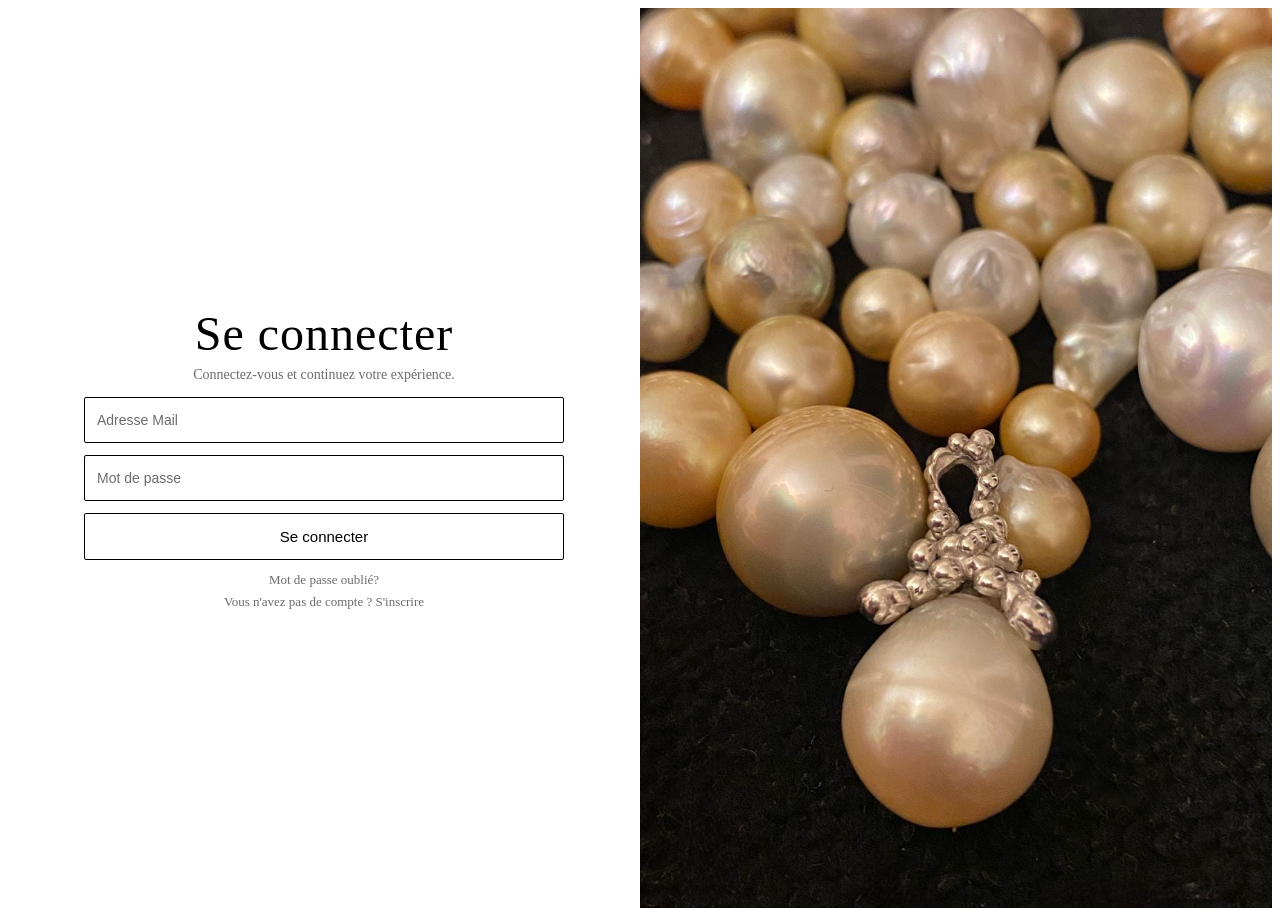
<file: Vue.html>
<!DOCTYPE html>
<html lang="fr">
<head>
    <meta charset="UTF-8">
    <meta name="viewport" content="width=device-width, initial-scale=1.0">
    <title>Authentification</title>
    <link rel="stylesheet" href="style/auth.css">
</head>
<body>
    <div class="authentification" id="auth">
        <!-- Left and right background images (each covers 50%) -->
        <div class="image-half image-left" aria-hidden="true">
            <img src="src/img/image-connexion.png" alt="" class="image-connexion__img">
        </div>
        <div class="image-half image-right" aria-hidden="true">
            <img src="src/img/image-connexion.png" alt="" class="image-connexion__img">
        </div>

        <!-- Form frame overlay that will slide the card -->
        <div class="formulaire-connexion">
            <div class="form-frame">
                <div class="form-card" role="region" aria-label="Formulaire d'authentification">
                    <div id="login-fields" class="fields visible">
                        <h3 class="titre-formulaire-authentification">Se connecter</h3>
                        <p class="sous-titre-authentification">Connectez-vous et continuez votre expérience.</p>
                        <form id="form-login" method="POST" action="index.php?action=connexion">
                            <div class="champ-formulaire-authentification">
                                <label for="mail_conn" class="etiquette-authentification">Email :</label>
                                <input id="mail_conn" type="email" name="mail_conn" required class="champ-saisie-authentification" placeholder="Adresse Mail">
                            </div>
                            <div class="champ-formulaire-authentification">
                                <label for="mdp_conn" class="etiquette-authentification">Mot de passe :</label>
                                <input id="mdp_conn" type="password" name="mdp_conn" required class="champ-saisie-authentification" placeholder="Mot de passe">
                            </div>
                            <div class="form-actions">
                                <button type="submit" name="connecter" value="1" class="bouton-soumission-authentification">Se connecter</button>
                            </div>
                        </form>
                        <div class="lien-aide">
                            <div><a href="index.php?action=mdp_oublie">Mot de passe oublié?</a></div>
                            <div style="margin-top:6px;">Vous n'avez pas de compte ? <a href="#" class="toggle-signup">S'inscrire</a></div>
                        </div>
                    </div>

                    <div id="signup-fields" class="fields hidden">
                        <h3 class="titre-formulaire-authentification">S'inscrire</h3>
                        <p class="sous-titre-authentification">Créez votre compte.</p>
                        <form id="form-signup" method="POST" action="index.php?action=inscription">
                            <div class="champ-formulaire-authentification">
                                <label for="prenom" class="etiquette-authentification">Prénom :</label>
                                <input id="prenom" type="text" name="prenom" required class="champ-saisie-authentification" placeholder="Prénom">
                            </div>
                            <div class="champ-formulaire-authentification">
                                <label for="nom" class="etiquette-authentification">Nom :</label>
                                <input id="nom" type="text" name="nom" required class="champ-saisie-authentification" placeholder="Nom">
                            </div>
                            <div class="champ-formulaire-authentification">
                                <label for="mail_inscr" class="etiquette-authentification">Email :</label>
                                <input id="mail_inscr" type="email" name="mail_inscr" required class="champ-saisie-authentification" placeholder="Adresse Mail">
                            </div>
                            <div class="champ-formulaire-authentification">
                                <label for="tel" class="etiquette-authentification">Téléphone (optionnel) :</label>
                                <input id="tel" type="tel" name="tel" class="champ-saisie-authentification" placeholder="Téléphone">
                            </div>
                            <div class="champ-formulaire-authentification">
                                <label for="mdp_inscr" class="etiquette-authentification">Mot de passe (min. 8 caractères) :</label>
                                <input id="mdp_inscr" type="password" name="mdp_inscr" required minlength="8" class="champ-saisie-authentification" placeholder="Mot de passe">
                            </div>
                            <div class="champ-formulaire-authentification">
                                <label for="mdp_inscr_conf" class="etiquette-authentification">Confirmer le mot de passe :</label>
                                <input id="mdp_inscr_conf" type="password" name="mdp_inscr_conf" required minlength="8" class="champ-saisie-authentification" placeholder="Confirmation du mot de passe">
                            </div>

                            <details class="bloc-adresse-authentification">
                                <summary class="en-tete-adresse-authentification">
                                    <span class="titre-adresse-authentification">Ajouter une adresse</span>
                                    <span class="aide-adresse-authentification">Facultatif, cliquer pour remplir</span>
                                </summary>

                                <div class="contenu-adresse-authentification">
                                    <div class="champ-formulaire-authentification">
                                        <label for="adresse" class="etiquette-authentification">Adresse (optionnel) :</label>
                                        <input id="adresse" type="text" name="adresse" class="champ-saisie-authentification" placeholder="Adresse">
                                    </div>

                                    <div class="champ-formulaire-authentification">
                                        <label for="ville" class="etiquette-authentification">Ville (optionnel) :</label>
                                        <input id="ville" type="text" name="ville" class="champ-saisie-authentification" placeholder="Ville">
                                    </div>

                                    <div class="champ-formulaire-authentification">
                                        <label for="code_postal" class="etiquette-authentification">Code postal (optionnel) :</label>
                                        <input id="code_postal" type="text" name="code_postal" class="champ-saisie-authentification" placeholder="Code postal">
                                    </div>

                                    <div class="champ-formulaire-authentification">
                                        <label for="pays" class="etiquette-authentification">Pays (optionnel) :</label>
                                        <input id="pays" type="text" name="pays" class="champ-saisie-authentification" placeholder="Pays">
                                    </div>
                                </div>
                            </details>

                            <div class="form-actions">
                                <button type="submit" name="inscription" value="1" class="bouton-soumission-authentification">S'inscrire</button>
                            </div>
                        </form>
                        <div class="lien-aide">
                            <div>Vous avez déjà un compte ? <a href="#" class="toggle-login">Se connecter</a></div>
                        </div>
                    </div>
                </div>
            </div>
        </div>
    </div>

    <script>
    document.addEventListener('DOMContentLoaded', function(){
        var root = document.getElementById('auth');
        var loginFields = document.getElementById('login-fields');
        var signupFields = document.getElementById('signup-fields');
        function showSignup(e){
            if(e) e.preventDefault();
            root.classList.add('is-signup');
            // cross-fade fields
            loginFields.classList.remove('visible'); loginFields.classList.add('hidden');
            signupFields.classList.remove('hidden'); signupFields.classList.add('visible');
            setTimeout(function(){
                var f = signupFields.querySelector('input'); if(f) f.focus();
            }, 560);
        }
        function showLogin(e){
            if(e) e.preventDefault();
            root.classList.remove('is-signup');
            signupFields.classList.remove('visible'); signupFields.classList.add('hidden');
            loginFields.classList.remove('hidden'); loginFields.classList.add('visible');
            setTimeout(function(){
                var f = loginFields.querySelector('input'); if(f) f.focus();
            }, 560);
        }

        document.querySelectorAll('.toggle-signup').forEach(function(el){ el.addEventListener('click', showSignup); });
        document.querySelectorAll('.toggle-login').forEach(function(el){ el.addEventListener('click', showLogin); });
    });
    </script>
</body>
</html>
</file>
<file: style/auth.css>
.authentification {
    position: relative;
    width: 100%;
    max-width: 100%;
    min-height: 100vh;
    overflow-x: hidden;
    overflow-y: hidden;
    background: #fff;
}

.formulaire-connexion {
    position: absolute;
    inset: 0;
    display: block;
    box-sizing: border-box;
    z-index: 2;
    pointer-events: none; /* allow clicks only on card */
}
.form-frame { width: 100%; height: 100%; position: relative; }

/* Single white card that moves left/right to cover images */
.form-card {
    position: absolute;
    top: 0;
    left: 0; /* left half by default */
    width: 50%; /* cover exactly one image half */
    height: 100vh;
    background: #ffffff;
    padding: 36px 40px;
    box-shadow: 0 18px 40px rgba(0,0,0,0.14);
    border-radius: 0; /* flush with edges */
    box-sizing: border-box;
    transition: transform 520ms cubic-bezier(.22,.9,.27,1), box-shadow 220ms ease;
    will-change: transform;
    pointer-events: auto;
    display: flex;
    align-items: center;
    justify-content: center;
    z-index: 3;
    transform: translateX(0);
    overflow: hidden;
}
/* when signup: move to right half using transform for better performance */
.authentification.is-signup .form-card { transform: translateX(100%); }

/* inner container to constrain form width */
.form-card .fields { width: 100%; max-width: 480px; }

/* Field groups for login / signup - crossfade */
.fields { position: relative; transition: opacity 280ms ease, visibility 280ms ease; }
.fields.hidden { opacity: 0; visibility: hidden; height: 0; overflow: hidden; position: absolute; left: 0; top: 0; width: 100%; }
.fields.visible { opacity: 1; visibility: visible; position: relative; height: auto; }

.form-card form {
    width: 100%;
}

.form-actions { margin-top: 10px; }

/* Title + subtitle area */
.titre-formulaire-authentification {
    font-size: 48px;
    font-weight: 400;
    text-align: center;
    margin: 0 0 6px 0;
    letter-spacing: 1px;
}
.sous-titre-authentification {
    text-align: center;
    color: #6b6b6b;
    margin: 0 0 14px 0;
    font-size: 14px;
}

/* Decorative stripe removed per user request */

/* Form fields */
.champ-formulaire-authentification { margin-bottom: 12px; position: relative; }
.etiquette-authentification { position: absolute; left: -9999px; top: auto; width: 1px; height: 1px; overflow: hidden; }
.champ-saisie-authentification {
    width: 100%;
    padding: 14px 12px;
    font-size: 14px;
    border: 1px solid #000000; /* contour noir */
    border-radius: 2px;
    box-sizing: border-box;
    background: #fff;
    color: #000000;
    outline: none;
}
.champ-saisie-authentification:focus { border-color: #000000; box-shadow: 0 0 0 3px rgba(0,0,0,0.06); }
.champ-saisie-authentification::placeholder { color: #6b6b6b; opacity: 1; }
.champ-saisie-authentification:-ms-input-placeholder { color: #6b6b6b; }
.champ-saisie-authentification::-ms-input-placeholder { color: #6b6b6b; }

/* Submit button — default: white with black outline; hover: black background, white text */
.bouton-soumission-authentification {
    display: block;
    width: 100%;
    padding: 14px 18px;
    background: #ffffff;
    color: #000000;
    border: 1px solid #000000;
    border-radius: 2px;
    font-size: 15px;
    cursor: pointer;
    margin-top: 6px;
    transition: background-color 160ms ease, color 160ms ease, box-shadow 160ms ease;
}
.bouton-soumission-authentification:hover,
.bouton-soumission-authentification:focus {
    background: #000000;
    color: #ffffff;
    outline: none;
}
.bouton-soumission-authentification:focus-visible {
    box-shadow: 0 0 0 3px rgba(0,0,0,0.12);
}

.lien-aide { text-align: center; margin-top: 12px; font-size: 13px; color: #6b6b6b; }
.lien-aide a { color: #6b6b6b; text-decoration: none; }
.lien-aide a:hover { text-decoration: underline; }

/* Image area */
/* Background halves */
.image-half {
    position: absolute;
    top: 0;
    width: 50%;
    height: 100vh;
    overflow: hidden;
    z-index: 0;
}
.image-left { left: 0; }
.image-right { right: 0; }
.image-half .image-connexion__img {
    width: 100%;
    height: 100%;
    object-fit: cover;
    display: block;
}

/* Page compte */
.compte-page {
    max-width: 1080px;
    margin: 0 auto;
    padding: 28px 24px 40px;
    color: #111;
}
.titre-compte-page {
    text-align: center;
    font-size: 58px;
    font-weight: 400;
    margin: 24px 0 28px;
    letter-spacing: 1px;
}
.message-compte-page {
    margin-bottom: 20px;
    padding: 12px 16px;
    border: 1px solid #000;
    background: #f9f9f9;
}
.formulaire-compte-page {
    display: flex;
    flex-direction: column;
    gap: 22px;
}
.bloc-compte-page h3 {
    margin: 0 0 16px;
    font-size: 22px;
    font-weight: 700;
}
.grille-compte-page {
    display: grid;
    grid-template-columns: 1fr 1fr;
    gap: 16px 46px;
}
.champ-compte-page--full {
    grid-column: 1 / -1;
    max-width: 50%;
}
.champ-compte-page__input {
    width: 100%;
    min-height: 44px;
    border: 1px solid #909090;
    border-radius: 5px;
    padding: 10px 14px;
    box-sizing: border-box;
    font-size: 16px;
    font-family: inherit;
    background: #fff;
    color: #111;
}
.champ-compte-page__input::placeholder {
    color: #8a8a8a;
    opacity: 1;
}
.champ-compte-page__input:focus {
    outline: none;
    border-color: #333;
    box-shadow: 0 0 0 2px rgba(0,0,0,0.05);
}
.actions-compte-page {
    display: flex;
    justify-content: center;
    margin-top: 12px;
}
.bouton-enregistrer-compte,
.bouton-deconnexion-compte {
    min-width: 190px;
    min-height: 44px;
    padding: 0 20px;
    border: 0;
    border-radius: 14px;
    font-size: 14px;
    cursor: pointer;
    transition: opacity 180ms ease, background-color 180ms ease, color 180ms ease;
}
.bouton-enregistrer-compte {
    background: #000;
    color: #fff;
    opacity: 0.5;
    cursor: not-allowed;
}
.bouton-enregistrer-compte.is-actif {
    opacity: 1;
    cursor: pointer;
}
.bouton-deconnexion-compte {
    display: none;
}

@media (max-width: 900px) {
    .grille-compte-page {
        grid-template-columns: 1fr;
        gap: 16px;
    }
    .champ-compte-page--full {
        max-width: 100%;
    }
    .titre-compte-page {
        font-size: 40px;
    }
}
</file>
